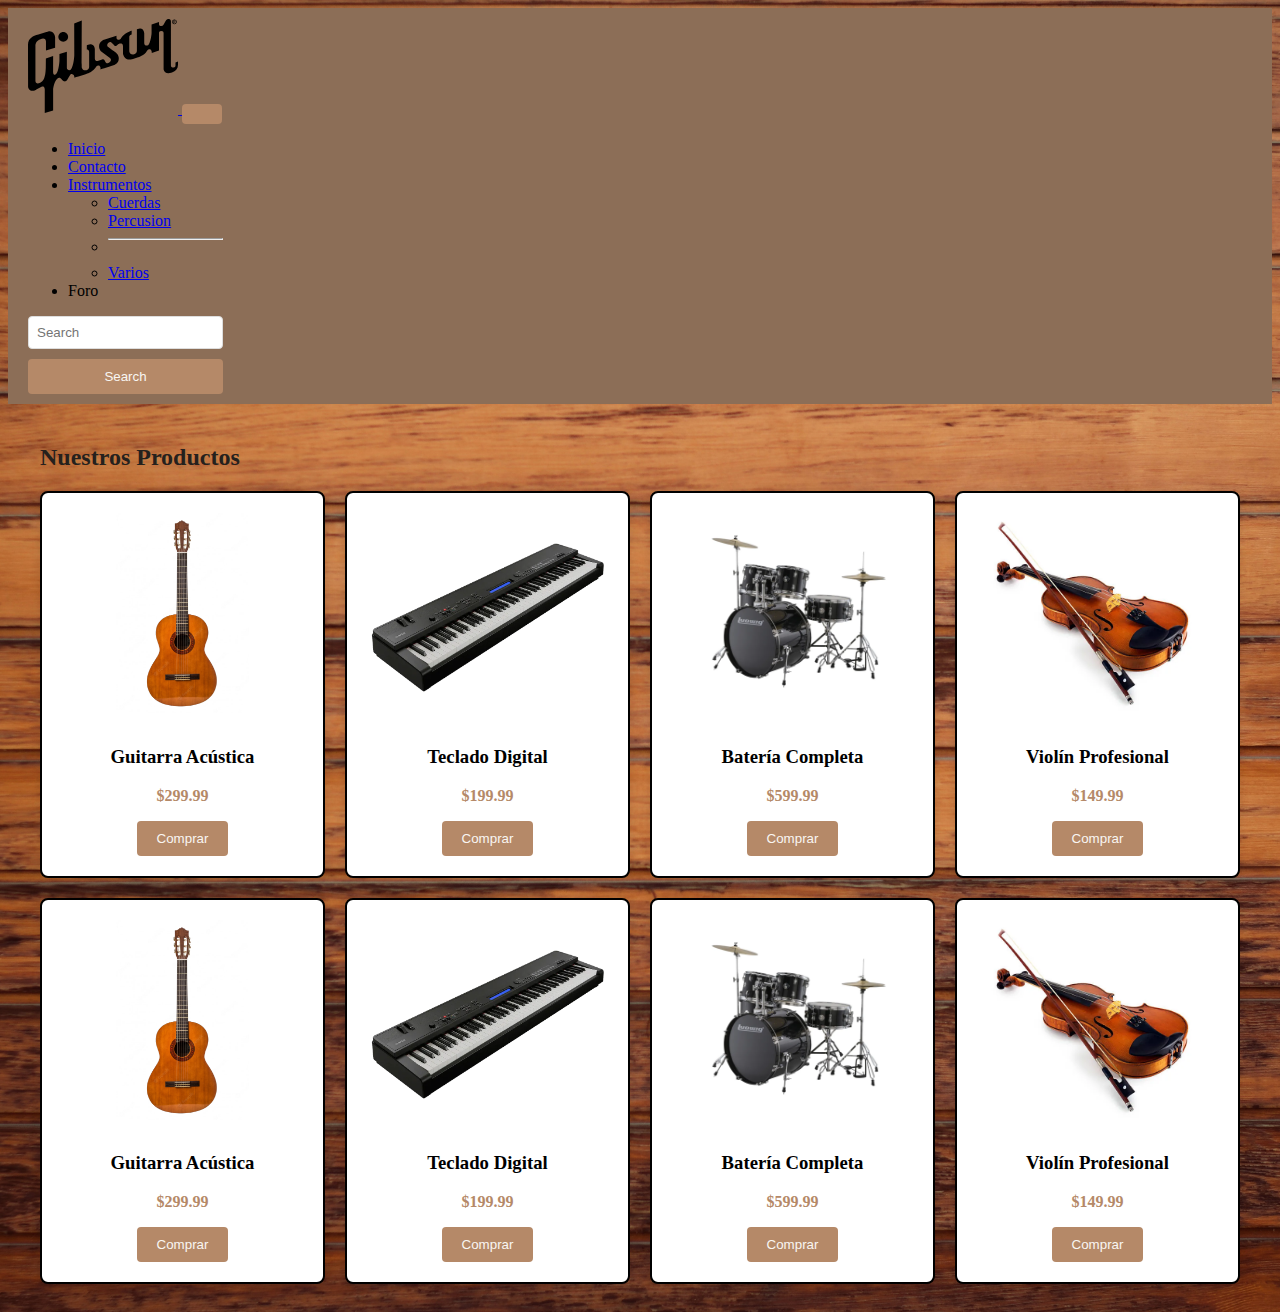
<file: index.html>
<!DOCTYPE html>
<html lang="es">
  <head>
    <meta charset="UTF-8" />
    <meta name="viewport" content="width=device-width, initial-scale=1.0" />
    <title>Gibson - Productos</title>
    <link
      href="https://cdn.jsdelivr.net/npm/bootstrap@5.3.1/dist/css/bootstrap.min.css"
      rel="stylesheet"
      integrity="sha384-4bw+/aepP/YC94hEpVNVgiZdgIC5+VKNBQNGCHeKRQN+PtmoHDEXuppvnDJzQIu9"
      crossorigin="anonymous"
    />
    <link rel="icon" href="img/logooo.svg"/>
    <link rel="stylesheet" href="css/estilo.css" />
  </head>
  <body class="body">
    <header class="navbar navbar-expand-lg">
      <div class="container-fluid">
        <a class="navbar-brand" href="index.html">
          <img class="tamLogo" src="img/gibson-guitar-logo.svg" alt="logo" />
        </a>
        <button
          class="navbar-toggler"
          type="button"
          data-bs-toggle="collapse"
          data-bs-target="#navbarSupportedContent"
          aria-controls="navbarSupportedContent"
          aria-expanded="false"
          aria-label="Toggle navigation"
        >
          <span class="navbar-toggler-icon"></span>
        </button>
        <nav class="collapse navbar-collapse" id="navbarSupportedContent">
          <ul class="navbar-nav me-auto mb-2 mb-lg-0">
            <li class="nav-item">
              <a class="nav-link active" aria-current="page" href="#">Inicio</a>
            </li>
            <li class="nav-item">
              <a class="nav-link" href="formulario.html">Contacto</a>
            </li>
            <li class="nav-item dropdown">
              <a
                class="nav-link dropdown-toggle"
                href="#"
                role="button"
                data-bs-toggle="dropdown"
                aria-expanded="false"
              >
                Instrumentos
              </a>
              <ul class="dropdown-menu">
                <li><a class="dropdown-item" href="#">Cuerdas</a></li>
                <li><a class="dropdown-item" href="#">Percusion</a></li>
                <li><hr class="dropdown-divider" /></li>
                <li><a class="dropdown-item" href="#">Varios</a></li>
              </ul>
            </li>
            <li class="nav-item">
              <a class="nav-link" aria-disabled="true">Foro</a>
            </li>
          </ul>
          <form class="d-flex" role="search">
            <input
              class="form-control me-2"
              type="search"
              placeholder="Search"
              aria-label="Search"
            />
            <button class="btn btn-outline-success" type="submit">
              Search
            </button>
          </form>
        </nav>
      </div>
    </header>
    <div class="content">
      <h2>Nuestros Productos</h2>
      <div class="product-container">
        <div class="product">
          <img class="imagenproducto" src="img/guitar.avif" alt="Guitarra" />
          <h3>Guitarra Acústica</h3>
          <p class="price">$299.99</p>
          <button>Comprar</button>
        </div>
        <div class="product">
          <img
            class="imagenproducto"
            src="img/tecladodigital.webp"
            alt="Teclado"
          />
          <h3>Teclado Digital</h3>
          <p class="price">$199.99</p>
          <button>Comprar</button>
        </div>
        <div class="product">
          <img class="imagenproducto" src="img/bateria.webp" alt="Batería" />
          <h3>Batería Completa</h3>
          <p class="price">$599.99</p>
          <button>Comprar</button>
        </div>
        <div class="product">
          <img class="imagenproducto" src="img/violin.webp" alt="Violín" />
          <h3>Violín Profesional</h3>
          <p class="price">$149.99</p>
          <button>Comprar</button>
          </div>
          <div class="product">
            <img
              class="imagenproducto"
              src="img/guitar.avif"
              alt="Guitarra"/>
            <h3>Guitarra Acústica</h3>
            <p class="price">$299.99</p>
            <button>Comprar</button>
          </div>
          <div class="product">
            <img
              class="imagenproducto"
              src="img/tecladodigital.webp"
              alt="Teclado"/>
            <h3>Teclado Digital</h3>
            <p class="price">$199.99</p>
            <button>Comprar</button>
          </div>
          <div class="product">
            <img
              class="imagenproducto"
              src="img/bateria.webp"
              alt="Batería"/>
            <h3>Batería Completa</h3>
            <p class="price">$599.99</p>
            <button>Comprar</button>
          </div>
          <div class="product">
            <img class="imagenproducto" src="img/violin.webp" alt="Violín" />
            <h3>Violín Profesional</h3>
            <p class="price">$149.99</p>
            <button>Comprar</button>
          </div>
        </div>
      </div>
    </div>

    <script
      src="https://cdn.jsdelivr.net/npm/bootstrap@5.3.1/dist/js/bootstrap.bundle.min.js"
      integrity="sha384-HwwvtgBNo3bZJJLYd8oVXjrBZt8cqVSpeBNS5n7C8IVInixGAoxmnlMuBnhbgrkm"
      crossorigin="anonymous"
    ></script>
  </body>
</html>
</file>
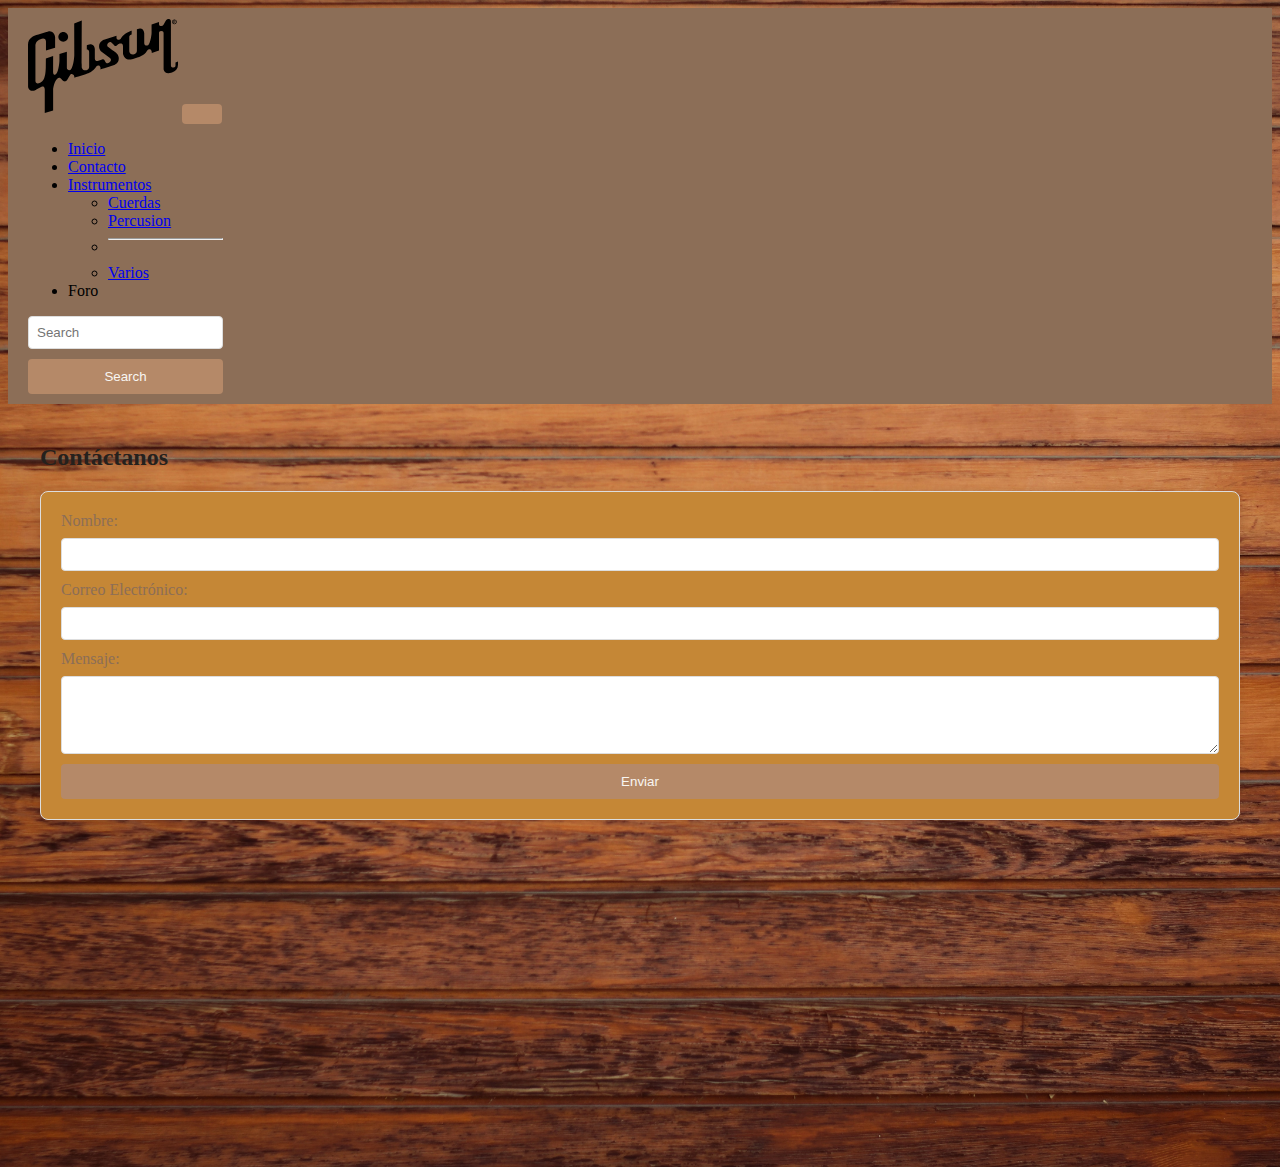
<file: formulario.html>
<!DOCTYPE html>
<html lang="es">
  <head>
    <meta charset="UTF-8" />
    <meta name="viewport" content="width=device-width, initial-scale=1.0" />
    <link
      href="https://cdn.jsdelivr.net/npm/bootstrap@5.3.1/dist/css/bootstrap.min.css"
      rel="stylesheet"
      integrity="sha384-4bw+/aepP/YC94hEpVNVgiZdgIC5+VKNBQNGCHeKRQN+PtmoHDEXuppvnDJzQIu9"
      crossorigin="anonymous"
    />
    <link rel="stylesheet" href="css/estilo.css" />
    <title>Clave Sol - Formulario</title>
  </head>
  <body>
    <header class="navbar navbar-expand-lg">
      <div class="container-fluid">
        <a class="navbar-brand" href="index.html">
          <img class="tamLogo" src="img/gibson-guitar-logo.svg" alt="logo"
        /></a>
        <button
          class="navbar-toggler"
          type="button"
          data-bs-toggle="collapse"
          data-bs-target="#navbarSupportedContent"
          aria-controls="navbarSupportedContent"
          aria-expanded="false"
          aria-label="Toggle navigation"
        >
          <span class="navbar-toggler-icon"></span>
        </button>
        <nav class="collapse navbar-collapse" id="navbarSupportedContent">
          <ul class="navbar-nav me-auto mb-2 mb-lg-0">
            <li class="nav-item">
              <a class="nav-link active" aria-current="page" href="#">Inicio</a>
            </li>
            <li class="nav-item">
              <a class="nav-link" href="formulario.html">Contacto</a>
            </li>
            <li class="nav-item dropdown">
              <a
                class="nav-link dropdown-toggle"
                href="#"
                role="button"
                data-bs-toggle="dropdown"
                aria-expanded="false"
              >
                Instrumentos
              </a>
              <ul class="dropdown-menu">
                <li><a class="dropdown-item" href="#">Cuerdas</a></li>
                <li><a class="dropdown-item" href="#">Percusion</a></li>
                <li><hr class="dropdown-divider" /></li>
                <li><a class="dropdown-item" href="#">Varios</a></li>
              </ul>
            </li>
            <li class="nav-item">
              <a class="nav-link" aria-disabled="true">Foro</a>
            </li>
          </ul>
          <form class="d-flex" role="search">
            <input
              class="form-control me-2"
              type="search"
              placeholder="Search"
              aria-label="Search"
            />
            <button class="btn btn-outline-success" type="submit">
              Search
            </button>
          </form>
        </nav>
      </div>
    </header>
    <div class="content">
      <h2>Contáctanos</h2>
      <div class="form-container">
        <form>
          <label for="nombre">Nombre:</label>
          <input type="text" id="nombre" name="nombre" required />

          <label for="email">Correo Electrónico:</label>
          <input type="email" id="email" name="email" required />

          <label for="mensaje">Mensaje:</label>
          <textarea id="mensaje" name="mensaje" rows="4" required></textarea>

          <button type="submit">Enviar</button>
        </form>
      </div>
      <iframe
        width="560"
        height="315"
        src="https://www.youtube.com/embed/D-FssTdv4Nk?si=KC3gGExopdH4BGKZ"
        title="YouTube video player"
        frameborder="0"
        allow="accelerometer; autoplay; clipboard-write; encrypted-media; gyroscope; picture-in-picture; web-share"
        allowfullscreen
      ></iframe>
    </div>

    <script
      src="https://cdn.jsdelivr.net/npm/bootstrap@5.3.1/dist/js/bootstrap.bundle.min.js"
      integrity="sha384-HwwvtgBNo3bZJJLYd8oVXjrBZt8cqVSpeBNS5n7C8IVInixGAoxmnlMuBnhbgrkm"
    ></script>
  </body>
</html>
</file>
<file: css/estilo.css>
body {
  background-image: url(fondomadera.jpg);
  background-size: cover;
  background-repeat: no-repeat;
  background-position: 50% 30%;
  background-color: #8c6e57;
}

.navbar {
  background-color: #8c6e57;
  padding: 10px 20px;
  display: flex;
  justify-content: space-between;
  align-items: center;
}

.logo {
  font-size: 28px;
  color: #8c6e57;
}

.nav-links {
  list-style: none;
  display: flex;
  gap: 20px;
}

.nav-links a {
  text-decoration: none;
  color: #86520c;
  font-weight: bold;
  transition: color 0.3s;
}

.nav-links a:hover {
  color: #b58968;
}

.content {
  max-width: 1200px;
  margin: 0 auto;
  padding: 20px;
}

h2 {
  font-size: 24px;
  margin-bottom: 20px;
  color: #25211d;
}

.product-container {
  display: grid;
  grid-template-columns: repeat(4, 1fr);
  grid-template-rows: (auto);
  gap: 20px;
}

.product {
  background-color: #ffffff;
  border: 2px solid #000000;
  padding: 20px;
  text-align: center;
  border-radius: 8px;
  box-shadow: 0px 0px 8px rgba(0, 0, 0, 0.1);
}

.product img {
  max-width: 100%;
  height: 200px;
  margin-bottom: 10px;
}

.price {
  font-weight: bold;
  color: #b58968;
  margin-top: 8px;
}

.form-container {
  background-color: #c58736;
  border: 1px solid #ddd;
  padding: 20px;
  border-radius: 8px;
  box-shadow: 0px 0px 8px rgba(0, 0, 0, 0.1);
}

form {
  display: flex;
  flex-direction: column;
}

label {
  margin-bottom: 8px;
  color: #8c6e57;
}

input,
textarea {
  padding: 8px;
  margin-bottom: 10px;
  border: 1px solid #ddd;
  border-radius: 4px;
}

button {
  background-color: #b58968;
  color: #f9f6f2;
  padding: 10px 20px;
  border: none;
  border-radius: 4px;
  cursor: pointer;
  transition: background-color 0.3s;
}

button:hover {
  background-color: #8c6e57;
}

.tamLogo {
  width: 150px;
}

@media (max-width: 1200px) {
  .product-container {
    grid-template-columns: repeat(2, 1fr);
  }
}

@media (max-width: 768px) {
  .product-container {
    grid-template-columns: repeat(1, 1fr);
  }
}
</file>
